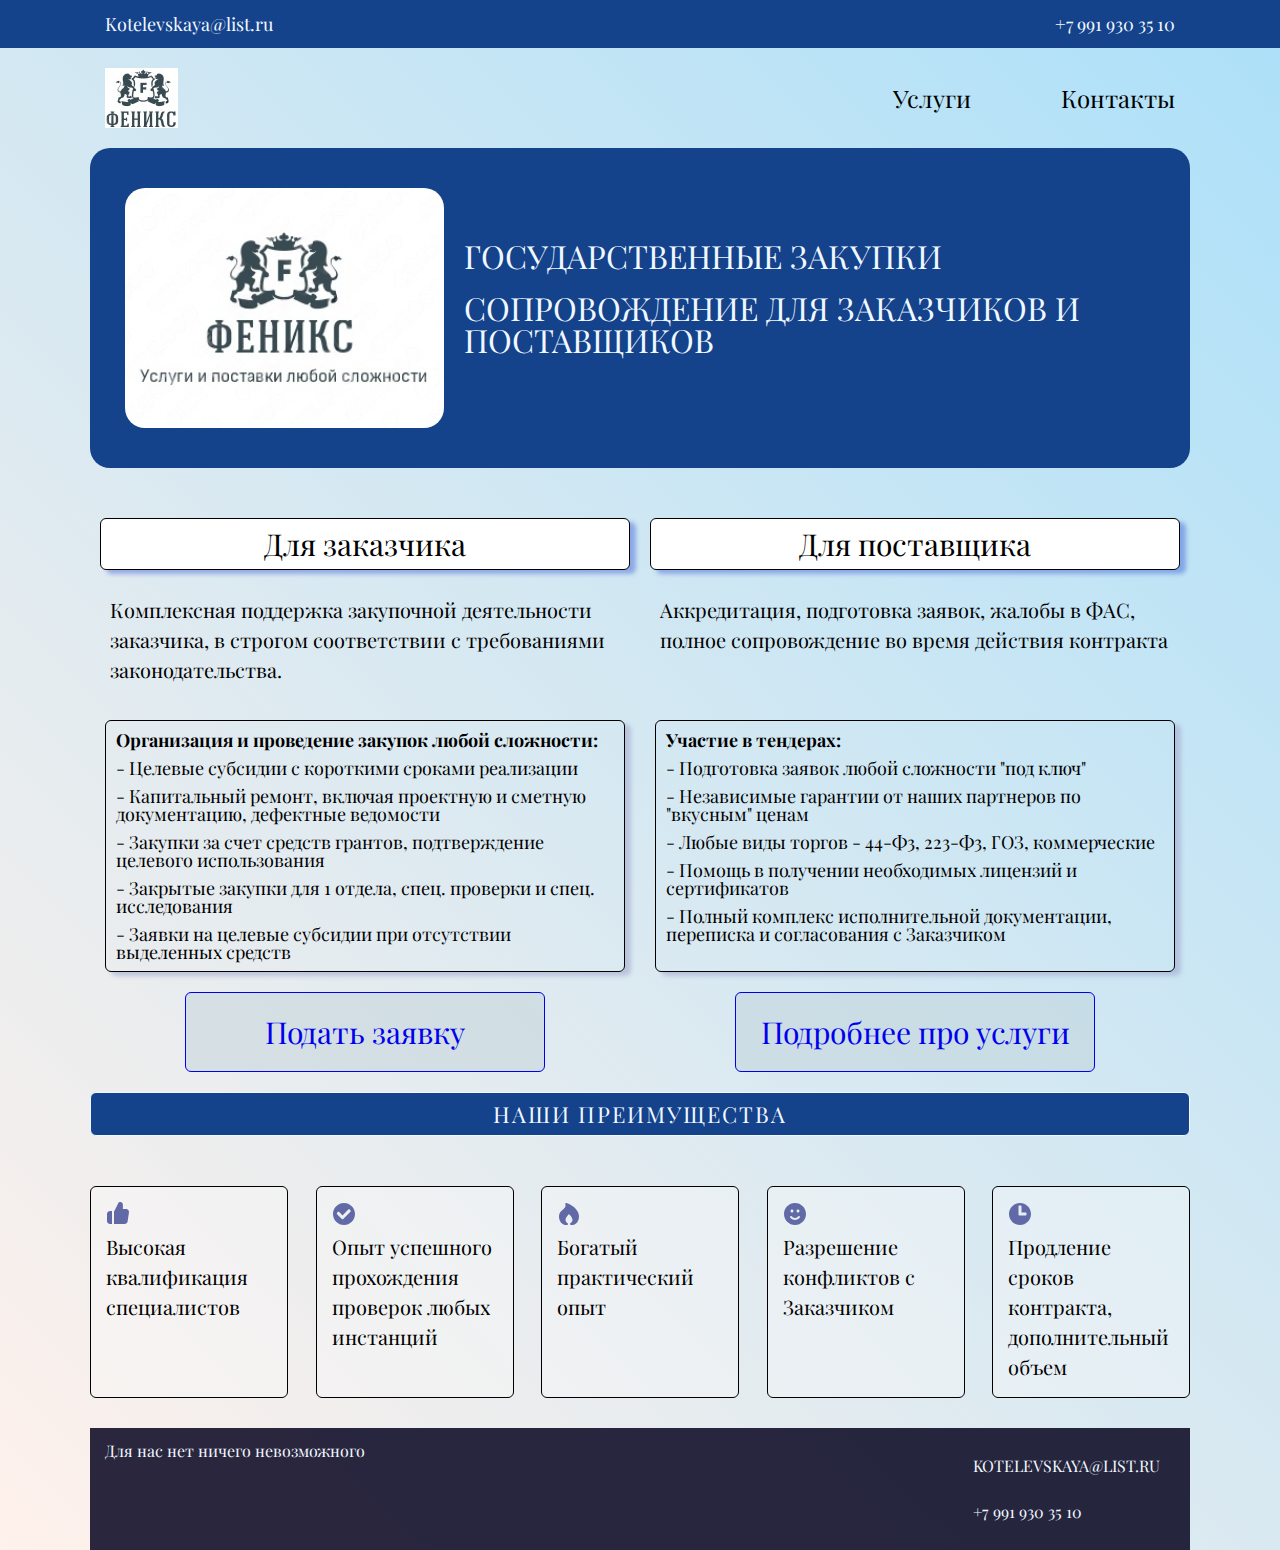
<file: index.html>
<!DOCTYPE html>
<html lang="en">
<head>
    <meta charset="UTF-8">
    <meta http-equiv="X-UA-Compatible" content="IE=edge">
    <meta name="viewport" content="width=device-width, initial-scale=1.0">
    <title>ФЕНИКС</title>

    <link rel="stylesheet" href="/style_reset.css">
    <link rel="stylesheet" href="./style.css">


    <!-- <link rel="preconnect" href="https://fonts.googleapis.com"> 
    <link rel="preconnect" href="https://fonts.gstatic.com" crossorigin> 
    <link href="https://fonts.googleapis.com/css2?family=Montserrat:wght@100;300;400;500;600;700;900&display=swap" rel="stylesheet"> -->


    <!-- 2 -->
    <link rel="preconnect" href="https://fonts.googleapis.com">
    <link rel="preconnect" href="https://fonts.gstatic.com" crossorigin>
    <link href="https://fonts.googleapis.com/css2?family=Playfair+Display:wght@400;500;600;700;800;900&display=swap"
          rel="stylesheet">
</head>
<body>
<section class="contact">
    <div class="wrapper">
        <a class="contact_link" href="mailto:Kotelevskaya@list.ru">Kotelevskaya@list.ru</a>
        <a class="contact_link" href="tel:79919303510">+7 991 930 35 10</a>

    </div>
</section>
<section class="top">
    <div class="wrapper">
        <header class="header">
            <a href="#">
                <img src="./img/logo.png" alt="Fenix logo">
            </a>
            <nav>
                <ul class="header_menu">
                    <li><a href="./services.html">Услуги</a></li>
                    <li><a href="./callback.html">Контакты</a></li>
                    <!-- <li><a href="">Информация</a></li> -->
                </ul>
            </nav>
        </header>
    </div>
</section>
<section class="about">
    <div class="wrapper">
        <div class="about_block">
            <img class="about_logo" src="./img/logo1.png" alt="logo">
            <div class="about_block_descr">

                <h1 class="about_title">Государственные закупки</h1>
                <h2 class="about_title">Сопровождение для заказчиков и поставщиков</h2>
            </div>
        </div>
    </div>
</section>
<div class="wrapper">

    <section class="services">
        <div class="services_top">
            <div class="servises_top_block">
                <h2 class="services_title">Для заказчика</h2>
                <p class="services_descr">Комплексная поддержка закупочной деятельности заказчика, в строгом
                    соответствии с требованиями законодательства.</p>

            </div>
            <div class="servises_top_block">
                <h2 class="services_title">Для поставщика</h2>
                <p class="services_descr">Аккредитация, подготовка заявок, жалобы в ФАС, полное сопровождение во время
                    действия контракта</p>
            </div>

        </div>
        <div class="servises_main">
            <div class="servises_main_block">
                <p>Организация и проведение закупок любой сложности:</p>
                <ul>
                    <li>- Целевые субсидии с короткими сроками реализации</li>
                    <li>- Капитальный ремонт, включая проектную и сметную документацию, дефектные ведомости</li>
                    <li>- Закупки за счет средств грантов, подтверждение целевого использования</li>
                    <li>- Закрытые закупки для 1 отдела, спец. проверки и спец. исследования</li>
                    <li>- Заявки на целевые субсидии при отсутствии
                        выделенных средств
                    </li>
                </ul>
            </div>
            <div class="servises_main_block">
                <p>Участие в тендерах:</p>
                <ul>
                    <li>- Подготовка заявок любой сложности "под ключ"</li>
                    <li>- Независимые гарантии от наших партнеров по
                        "вкусным" ценам
                    </li>
                    <li>- Любые виды торгов - 44-Ф3, 223-Ф3, ГОЗ, коммерческие</li>
                    <li>- Помощь в получении необходимых лицензий и сертификатов</li>
                    <li>- Полный комплекс исполнительной
                        документации, переписка и согласования с
                        Заказчиком
                    </li>
                </ul>
            </div>
        </div>
    </section>
    <div class="redirect">
        <a href="./callback.html" class="more">
            <p class="more_text">Подать заявку</p>
        </a>
        
        <a href="./services.html" class="more">
            <p class="more_text">Подробнее про услуги</p>
        </a>
    </div>

</div>
<div class="wrapper">
    <section class="benefit">
        <div class="benefit_top">
            <p>Наши преимущества</p>
        </div>
        <!-- <div class="benefit_text">
            <ul>
                <li>Высокая квалификация специалистов</li>
                <li>Опыт успешного прохождения проверок любых инстанций (КРУ, прокуратура, СК)</li>
                <li>Богатый практический опыт</li>
                <li>Разрешение конфликтов с Заказчиком, продление сроков контракта, дополнительный объем</li>
            </ul>
        </div> -->
        <div class="wrapper">
            <div class="benefit_card">
                <div class="benefit_card_text">
                    <img src="/icons/thumbs-up-solid.svg" alt="">
                    <p>Высокая квалификация специалистов</p>
                </div>
                <div class="benefit_card_text">
                    <img src="/icons/checkmark-circle-solid.svg" alt="">
                    <p>Опыт успешного прохождения проверок любых инстанций</p>
                </div>
                <div class="benefit_card_text">
                    <img src="/icons/flame-solid.svg" alt="">
                    <p>Богатый практический опыт</p>
                </div>
                <div class="benefit_card_text">
                    <img src="/icons/emoji-smile-solid.svg" alt="">
                    <p>Разрешение конфликтов с Заказчиком</p>
                </div>
                <div class="benefit_card_text">
                    <img src="/icons/clock-solid.svg" alt="">
                    <p>Продление сроков контракта, дополнительный объем</p>
                </div>
            </div>
        </div>
    </section>
</div>
<div class="wrapper">
    <footer class="footer">

        <div class="footer_text">
            <p>Для нас нет ничего невозможного</p>
        </div>
        <div class="footer_contacts">
            <a class="contact_link" href="mailto:Kotelevskaya@list.ru">Kotelevskaya@list.ru</a>
            <a class="contact_link" href="tel:79919303510">+7 991 930 35 10</a>
        </div>

    </footer>
</div>

</body>
</html>
</file>
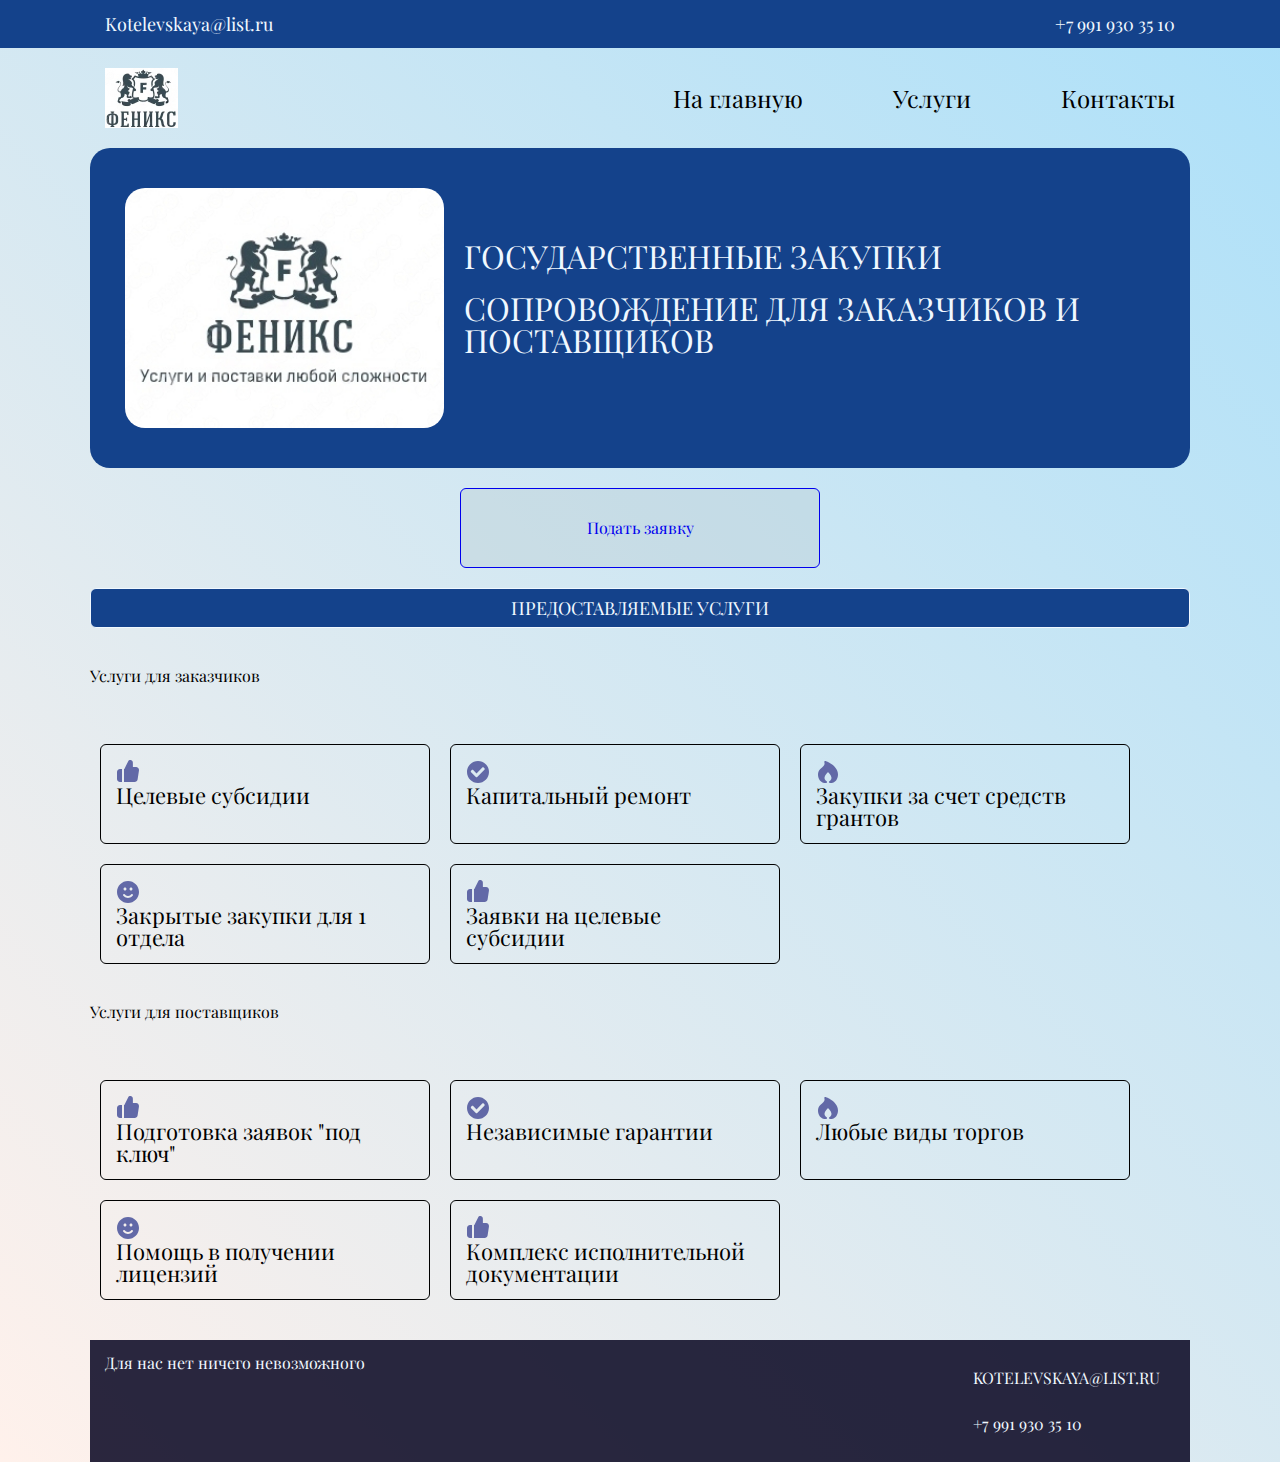
<file: services.html>
<!DOCTYPE html>
<html lang="en">
<head>
    <meta charset="UTF-8">
    <meta http-equiv="X-UA-Compatible" content="IE=edge">
    <meta name="viewport" content="width=device-width, initial-scale=1.0">
    <title>ФЕНИКС</title>

    <link rel="stylesheet" href="/style_reset.css">
    <link rel="stylesheet" href="./style.css">

    <!-- <link rel="preconnect" href="https://fonts.googleapis.com"> 
    <link rel="preconnect" href="https://fonts.gstatic.com" crossorigin> 
    <link href="https://fonts.googleapis.com/css2?family=Montserrat:wght@100;300;400;500;600;700;900&display=swap" rel="stylesheet"> -->


    <!-- 2 -->
    <link rel="preconnect" href="https://fonts.googleapis.com">
    <link rel="preconnect" href="https://fonts.gstatic.com" crossorigin>
    <link href="https://fonts.googleapis.com/css2?family=Playfair+Display:wght@400;500;600;700;800;900&display=swap" rel="stylesheet">
</head>
<body>
    <section class="contact">
        <div class="wrapper">
            <a class="contact_link" href="mailto:Kotelevskaya@list.ru">Kotelevskaya@list.ru</a>
            <a class="contact_link" href="tel:79919303510">+7 991 930 35 10</a>
            
        </div>
    </section>
    <section class="top">
        <div class="wrapper">
            <header class="header">
                <a href="./index.html">
                    <img src="/img/logo.png" alt="Fenix logo">
                </a>
                <nav>
                    <ul class="header_menu">
                        <li><a href="./index.html">На главную</a></li>
                        <li><a href="./services.html">Услуги</a></li>
                        <li><a href="./callback.html">Контакты</a></li>
                        <!-- <li><a href="">Информация</a></li> -->
                    </ul>
                </nav>
            </header>
        </div>
    </section>
    <section class="about">
        <div class="wrapper">
            <div class="about_block">
                <img class="about_logo" src="./img/logo1.png" alt="logo">
                 <div class="about_block_descr">
                    
                    <h1 class="about_title">Государственные закупки</h1>
                    <h2 class="about_title">Сопровождение для заказчиков и поставщиков</h2>
                </div>
            </div>
        </div>
    </section>
    <div class="wrapper">

        <a href="./callback.html" class="callback">
            <p>Подать заявку</p>
        </a>
        <section class="benefit_page">
            
            <div class="benefit_page_top">
                <p>Предоставляемые Услуги</p>
            </div>

            
            <h2 class="benefit_page_head">Услуги для заказчиков</h2>

            <div class="wrapper">
                <div class="benefit_page_card">
                    <div class="benefit_page_card_text">
                        <img src="/icons/thumbs-up-solid.svg" alt="">
                        <p>Целевые субсидии</p>
                    </div>
                    <div class="benefit_page_card_text">
                        <img src="/icons/checkmark-circle-solid.svg" alt="">
                        <p>Капитальный ремонт</p>
                    </div>
                    <div class="benefit_page_card_text">
                        <img src="/icons/flame-solid.svg" alt="">
                        <p>Закупки за счет средств грантов</p>
                    </div>
                    <div class="benefit_page_card_text">
                        <img src="/icons/emoji-smile-solid.svg" alt="">
                        <p>Закрытые закупки для 1 отдела</p>
                    </div>

                    <div class="benefit_page_card_text">
                        <img src="/icons/thumbs-up-solid.svg" alt="">
                        <p>Заявки на целевые субсидии</p>
                    </div>
                    
                </div>
            </div>
         </section>

         <section class="supply_page">
            
            <h2 class="supply_page_head">Услуги для поставщиков</h2>

            <div class="wrapper">
                <div class="supply_page_card">
                    <div class="supply_page_card_text">
                        <img src="/icons/thumbs-up-solid.svg" alt="">
                        <p>Подготовка заявок "под ключ"</p>
                    </div>
                    <div class="supply_page_card_text">
                        <img src="/icons/checkmark-circle-solid.svg" alt="">
                        <p>Независимые гарантии</p>
                    </div>
                    <div class="supply_page_card_text">
                        <img src="/icons/flame-solid.svg" alt="">
                        <p>Любые виды торгов</p>
                    </div>
                    <div class="supply_page_card_text">
                        <img src="/icons/emoji-smile-solid.svg" alt="">
                        <p>Помощь в получении лицензий</p>
                    </div>

                    <div class="supply_page_card_text">
                        <img src="/icons/thumbs-up-solid.svg" alt="">
                        <p>Комплекс исполнительной документации</p>
                    </div>

                    
                    
                </div>

                
            </div>
         </section>

         


         
    </div>
    <div class="wrapper">
        <footer class="footer">
            
            <div class="footer_text">
                <p>Для нас нет ничего невозможного</p>
            </div>
            <div class="footer_contacts">
                 <a class="contact_link" href="mailto:Kotelevskaya@list.ru">Kotelevskaya@list.ru</a>
                 <a class="contact_link" href="tel:79919303510">+7 991 930 35 10</a>
            </div>
            
            </footer>
     </div>

</body>
</html>
</file>
<file: style.css>
* {
    /*1 font-family: 'Montserrat', sans-serif; */
    font-family: 'Playfair Display', serif;
    list-style: none;

}

body {
    background: linear-gradient(45deg, #fff1eb, #ace0f9);
}

html, body {
    height: auto;
}


.contact {
    background-color: rgb(20, 66, 139);

    color: aliceblue;

}

.contact .wrapper {
    display: flex;
    align-items: center;
    justify-content: space-between;
    padding: 15px;
    font-size: 18px;
}

.wrapper {
    max-width: 1100px;
    margin: 0 auto;
}

.contact_link {
    text-decoration: none;
    color: aliceblue;
}

/* _______________________HEADER________________ */
.header {
    display: flex;
    align-items: center;
    justify-content: space-between;
    padding: 20px 15px;
    box-sizing: border-box;
}

.header img {
    height: 60px;
}

.header_menu {
    display: flex;

}

.header_menu li {
    margin-left: 90px;
}

.header_menu li a {
    color: black;
    font-size: 24px;
}

.header_menu li a:hover {
    text-decoration: underline;
    color: rgb(232, 174, 67);
    transition: ease-in-out 40ms;

}

.paje img {
    display: flex;
    justify-content: center;
    max-width: 1000px;
}

/* ___________________________About_BLOCK______________________ */

.about_block {
    display: flex;
    width: 100%;
    background-color: rgb(20, 66, 139);
    padding: 40px 15px;
    border-radius: 20px;
}

.about_block_descr {


    font-size: 32px;
    color: aliceblue;
    text-transform: uppercase;
    display: flex;
    flex-flow: column wrap;
    justify-content: center;
}

.about_logo {
    height: 240px;
    margin: 0 20px;
    border-radius: 20px;
}

.about_title {
    padding-bottom: 20px;
}


.redirect {
    display: flex;
}

.more {
    margin: -20px auto 20px auto;
    height: 80px;
    width: 360px;
    background-color: rgba(186, 205, 214, 0.427);

    border-color: rgba(17, 114, 73, 0.42);
    border: 1px solid;
    border-radius: 6px;
    text-align: center;
    display: flex;
    justify-content: center;
    align-items: center;

}

.more_text {
    font-size: 30px;

}

/* ________________SERVICES________________ */

.services {
}

.services_top {
    display: flex;
    padding-top: 40px;
}

.servises_top_block {

    width: 50%;
    padding: 10px;
}

.services_title {
    border-color: black;
    border: 1px solid;
    border-radius: 6px;
    text-align: center;

    box-shadow: 6px 4px 4px rgba(54, 88, 211, 0.432);


    font-size: 30px;
    padding: 10px;
    background: #fff;
}

.services_descr {
    margin-top: 15px;
    font-size: 20px;
    padding: 10px;
    line-height: 30px;


    /* border-color: black;
    border: 1px solid ;
    border-radius: 6px;
    text-align: center;
    
    box-shadow: 6px 4px 4px rgba(171, 186, 241, 0.432); */

}

.servises_main {
    display: flex;
}

.servises_main_block {
    width: 50%;
    padding: 10px;
    margin: 15px;
    font-size: 18px;

    border-color: rgba(192, 192, 192, 0.42);
    border: 1px solid;
    border-radius: 6px;

    box-shadow: 6px 4px 4px rgba(165, 174, 208, 0.624);


    margin-bottom: 40px;
}

.servises_main_block p {
    font-weight: 700;
}

.servises_main_block li {
    padding-top: 10px;
}

.servises_main_block:hover {

}

/* ___________________________BENEFIT______________________ */


.benefit {
    display: flex;
    flex-wrap: wrap;
}

.benefit_top {
    width: 100%;
    color: aliceblue;
    font-size: 22px;
    padding: 10px;
    border: 1px solid;
    border-radius: 6px;
    text-align: center;
    text-transform: uppercase;
    background-color: rgb(20, 66, 139);
    letter-spacing: 2px;

}

.benefit_text {
    margin: 0 auto;
    text-align: left;
    font-size: 22px;

}

.benefit_card {
    display: flex;
    justify-content: space-between;
    margin: 0 -30px;
    margin-top: 20px;
    padding: 30px;
}

.benefit_card_text {
    width: 18%;
    padding: 15px;

    border: 1px solid;
    border-radius: 6px;
    text-align: left;
    font-size: 20px;
    line-height: 30px;
    background: rgb(251 251 251 / 38%);

}

.benefit_card_text img {

}

/* ___________________BENEFIT_PAGE (part)________________ */

.benefit_page {
    display: flex;
    flex-wrap: wrap;
}

.benefit_page_top {
    width: 100%;
    color: aliceblue;
    font-size: 18px;
    padding: 10px;
    border: 1px solid;
    border-radius: 6px;
    text-align: center;
    text-transform: uppercase;
    background-color: rgb(20, 66, 139);

}

.benefit_page_text {
    margin: 0 auto;
    text-align: left;
    font-size: 22px;

}

.benefit_page_card {
    display: flex;
    flex-wrap: wrap;
    justify-content: left;
    margin: 0 -30px;
    margin-top: 20px;
    padding: 30px;
}

.benefit_page_card_text {
    width: 30%;
    margin: 10px;
    padding: 15px;

    border: 1px solid;
    border-radius: 6px;
    text-align: left;
    font-size: 22px;

}

.supply_page_card a {
    text-decoration: none;
    color: #666;
}

/* ___________________SUPPLY_PAGE (part)________________ */

.supply_page {
    display: flex;
    flex-wrap: wrap;
}

.supply_page_top {
    width: 100%;
    color: aliceblue;
    font-size: 18px;
    padding: 10px;
    border: 1px solid;
    border-radius: 6px;
    text-align: center;
    text-transform: uppercase;
    background-color: rgb(20, 66, 139);

}

.supply_page_text {
    margin: 0 auto;
    text-align: left;
    font-size: 22px;

}

.supply_page_card {
    display: flex;
    flex-wrap: wrap;
    justify-content: left;
    margin: 0 -30px;
    margin-top: 20px;
    padding: 30px;
}

.supply_page_card_text {
    width: 30%;
    margin: 10px;
    padding: 15px;

    border: 1px solid;
    border-radius: 6px;
    text-align: left;
    font-size: 22px;

}

.benefit_page_card a {
    text-decoration: none;
    color: #666;
}

/* _____________________service_page_call________________ */

.service_page_call {
    background-color: rgb(224, 165, 165);
}

/* ____________________________FOOTER_____________________ */

.footer {
    display: flex;
    justify-content: space-between;
    align-items: flex-start;
    padding: 15px;


    background-color: rgba(7, 5, 33, 0.858);
    color: aliceblue;
}

.footer_contacts a {
    font-size: 16px;
    text-transform: uppercase;

    display: flex;
    flex-wrap: wrap;
    padding: 15px;
}

/* ____________CALLBACKS________ */

.callback {
    margin: 20px auto 20px auto;
    height: 80px;
    width: 360px;
    background-color: rgba(186, 205, 214, 0.427);

    border-color: rgba(17, 114, 73, 0.42);
    border: 1px solid;
    border-radius: 6px;
    text-align: center;
    display: flex;
    justify-content: center;
    align-items: center;
}

/* ____________CALLBACKPAGE_____________ */


.content {
    display: flex; /* делаем колонки в ряд */
    align-items: center; /* выравниваем по центру */
    justify-content: space-between; /* колонки растянутся на всю ширину */
    background: #fff;
    padding: 40px;
    border-radius: 5px;
    box-shadow: 4px 4px 8px 0 rgba(34, 60, 80, 0.2);
}

/* Стили левой колонки */
.left-side {
    width: 25%; /* занимает 25% общей ширины */
    height: 100%; /* растягиваем на всю высоту */
    position: relative; /* позиционирование относительное (для ::before) */
    display: flex;
    flex-direction: column; /* внутри элементы располагаем в колонку */
}

/* Стили разделительной линии между левой и правой колонкой */
.left-side::before {
    content: ""; /* контент нам не нужен */
    position: absolute; /* позиционируем относительно .left-side */
    height: 70%; /* высота 70% от .left-side */
    width: 2px; /* ширина 2px */
    background: #afafb6;
    right: -15px; /* позиционируем справа + отступ 15px (справа) */
    top: 50%; /* выравниваем по центру */
    transform: translateY(-50%); /* выравниваем по центру */
}

/* Стили правой колонки */
.right-side {
    width: 75%; /* занимает 75% общей ширины */
    margin-left: 75px;
}

/* Элементы левой колонки: адрес, телефон, email */
.details {
    margin-bottom: 15px;
    text-align: center;
}

/* Общие стили для иконок */
.details i {
    font-size: 25px; /* задаем размер */
    color: #3e2093; /* задаем цвет */
    margin-bottom: 10px;
}

/* Стили для заголовков левой колонки */
.topic {
    font-size: 18px;
    font-weight: 500;
    margin-bottom: 7px; /* отступ снизу 7px */
}

/* Стили для текста левой колонки */
.text-one,
.text-two {
    font-size: 14px;
    color: #afafb6;
}

/* Заголовок правой колонки */
.topic-text {
    font-size: 23px;
    font-weight: 600;
    color: #3e2093;
    margin-bottom: 10px;
}

/* Текст правой колонки */
.right-side p {
    margin-bottom: 20px;
}

/* Контейнер для input'ов формы */
.input-box {
    height: 50px; /* по сути задаем высоту input'а */
    width: 100%; /* ширина на всю ширину правой колонки (с учетом padding) */
    margin-bottom: 20px; /* отступаем снизу 20px */
}

/* Стили для input и textarea (поле сообщение) */
.input-box input,
.input-box textarea {
    height: 100%; /* растягиваем на всю высоту контейнера 50px */
    width: 100%; /* растягиваем на всю ширину */
    border: none; /* убираем внешние края */
    border-radius: 5px; /* скругляем края */
    background: #f0f1f8; /* задаем цвет фона */
    padding: 0 20px; /* отступ справа и слева 20px */
}

/* Отдельно стилизуем поле сообщение */
.input-box textarea {
    resize: none; /* чтобы нельзя было менять высоту */
    padding: 20px;
    font-family: "Roboto", sans-serif;
}

/* Это контейнер для поля сообщение */
.message-box {
    min-height: 110px; /* минимальная высота 110px */
}

/* Стили для контейнера кнопки */
.button {
    display: inline-block; /* делаем блочно-строчный элемент */
}

/* Стили для самой кнопки */
.button input[type="button"] {
    color: #fff;
    font-size: 18px;
    background: #3e2093;
    outline: none;
    border: none;
    padding: 10px 20px;
    border-radius: 7px;
    transition: 0.2s; /* чтобы плавно менялся цвет при наведении (:hover) */
}

/* Меняем цвет фона при наведении на кнопку */
.button input[type="button"]:hover {
    background: rgb(0, 0, 207);
}


/* _____________ADDEDRADIO__________ */

.control-group {

    vertical-align: top;
    background-color: #fff;
    text-align: left;
    box-shadow: 0 1px 2px rgba(0, 0, 0, 0.1);
    padding: 10px;

    margin: 10px;
}

.control {
    display: block;
    position: relative;
    padding-top: 10px;
    margin-bottom: 15px;
    cursor: pointer;
    font-size: 18px;
}

.benefit_page_head {
    padding-top: 40px;
}
</file>
